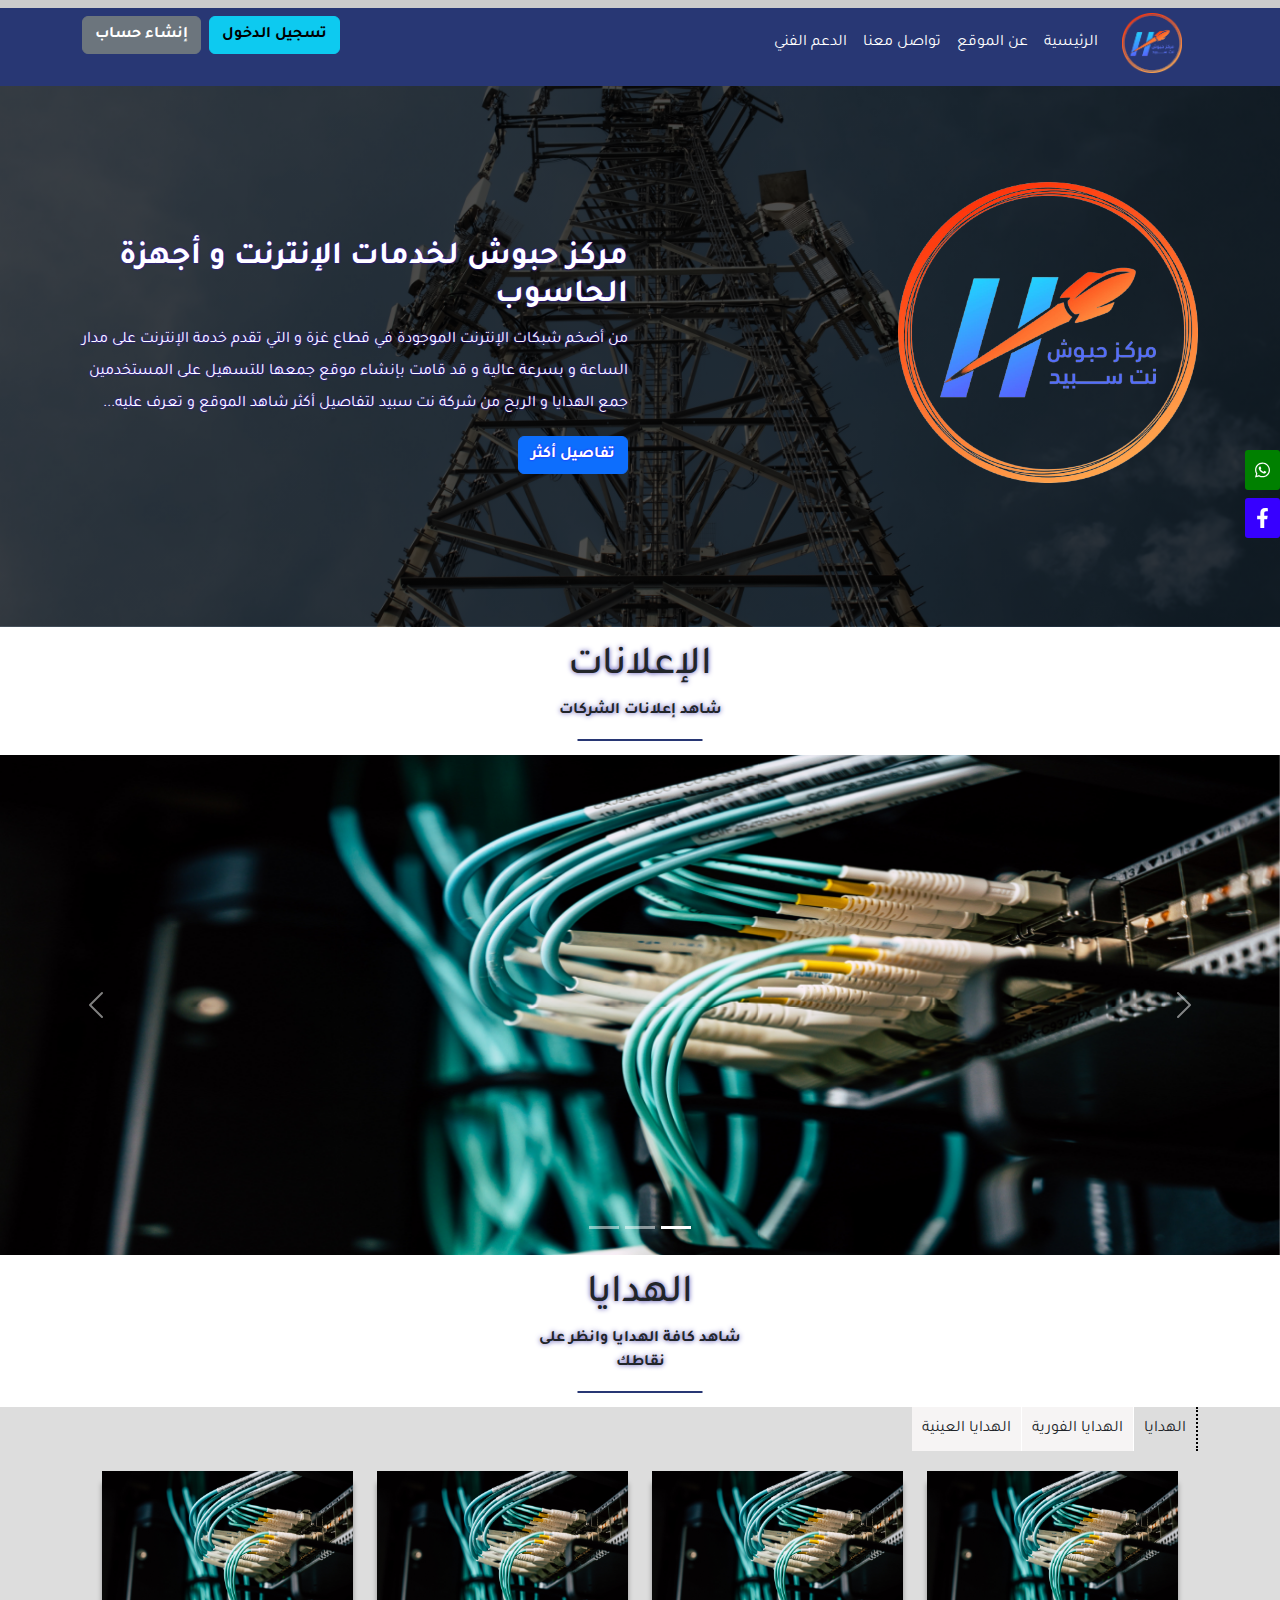
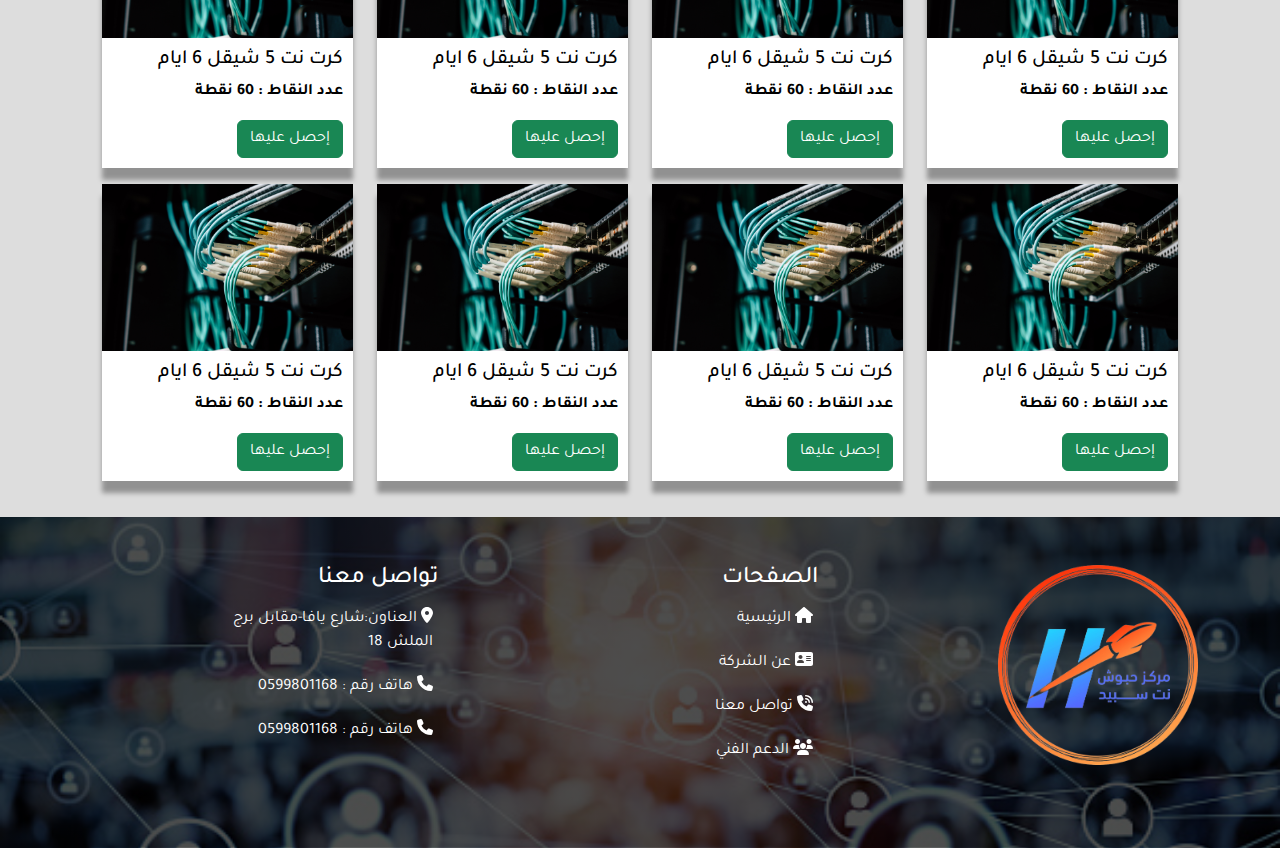
<file: index.html>
<!DOCTYPE html>
<html lang="en">

<head>
    <meta charset="UTF-8">
    <meta http-equiv="X-UA-Compatible" content="IE=edge">
    <meta name="viewport" content="width=device-width, initial-scale=1.0">
    <title>شركة نت سبيد || NET SPEED</title>
    <!-- Custom Link Icon Websit -->
    <link rel="icon" href="img/logoNew.png">
    <!-- Custom Link Css  -->
    <link rel="stylesheet" href="css/style.css">
    <!-- Custom Link Bootstrab  Style Css -->
    <link rel="stylesheet" href="css/bootstrap.min.css">
    <!-- Custome Link FontAwosem Css -->
    <link rel="stylesheet" href="css/all.css">
    <!-- Custom Link Google Font -->
    <link rel="preconnect" href="https://fonts.googleapis.com">
    <link rel="preconnect" href="https://fonts.gstatic.com" crossorigin>
    <link href="https://fonts.googleapis.com/css2?family=Tajawal:wght@200;400&display=swap" rel="stylesheet">
</head>

<body>
    <!-- Start Code Scroll Top -->
    <div class="header">
        <div class="progress-container">
            <div class="progress-bar" id="myBar">
            </div>
        </div>
    </div>
    <!-- Finsh Code Scroll Top -->

    <!-- Start Code Navbar -->
    <nav class="navbar navbar-expand-lg  align-items-center">
        <div class="container">
            <a class="navbar-brand ms-3" href="index.html">
                <img src="img/logoNew.png" class="img-fluid" width="100" alt="">
            </a>
            <button class="navbar-toggler" type="button" data-bs-toggle="collapse"
                data-bs-target="#navbarSupportedContent" aria-controls="navbarSupportedContent" aria-expanded="false"
                aria-label="Toggle navigation">
                <i class="fa-regular fa-chart-bar"></i>
            </button>
            <div class="collapse navbar-collapse" id="navbarSupportedContent">
                <ul class="navbar-nav ms-auto mb-2 mb-lg-0">
                    <li class="nav-item">
                        <a class="nav-link" aria-current="page" href="#">الرئيسية</a>
                    </li>
                    <li class="nav-item">
                        <a class="nav-link" href="#">عن الموقع</a>
                    </li>
                    <li class="nav-item">
                        <a class="nav-link" href="#">تواصل معنا</a>
                    </li>
                    <li class="nav-item">
                        <a class="nav-link" href="#">الدعم الفني</a>
                    </li>
                </ul>
                <a href="login.html" class="btn btn-info fw-bold mb-md-3">تسجيل الدخول</a>
                <a href="rejestar.html" class="btn btn-secondary fw-bold me-2 mb-md-3">إنشاء حساب</a>
            </div>
        </div>
    </nav>
    <!-- Finsh Code Navbar -->
    <!-- Start Code Section About -->
    <div class="aboutUs pt-5 pb-5 text-center text-md-end">
        <div class="container pt-5 pb-5">
            <div class="row align-items-center">
                <div class="colo-lg-6 col-md-6 mb-5">
                    <div class="contAbout">
                        <div class="logoNetsped">
                            <img src="img/logoNew.png" class="img-fluid" width="300" alt="">
                        </div>
                    </div>
                </div>
                <div class="colo-lg-6 col-md-6">
                    <div class="contAboutText">
                        <h2 class="fw-bold">مركز حبوش لخدمات الإنترنت و أجهزة الحاسوب </h2>
                        <p class="lh-lg">من أضخم شبكات الإنترنت الموجودة في قطاع غزة و التي تقدم خدمة الإنترنت على مدار
                            الساعة و بسرعة عالية و قد قامت بإنشاء موقع جمعها للتسهيل على المستخدمين جمع الهدايا و الربح
                            من شركة نت سبيد لتفاصيل أكثر شاهد الموقع و تعرف عليه...</p>
                        <a href="#" class="btn btn-primary fw-bold">تفاصيل أكثر</a>
                    </div>
                </div>
            </div>
        </div>
    </div>
    <!-- Finsh Code Section About -->
    <!-- Start Code main Title -->
    <div class="mainTitle text-center pt-3 pb-3">
        <div class="contentTitle">
            <h1>الإعلانات</h1>
            <p>شاهد إعلانات الشركات</p>
        </div>
    </div>
    <!-- Finsh Code main Title -->
    <!-- Start Code Slider Show -->
    <div id="carouselExampleCaptions" class="carousel slide">
        <div class="carousel-indicators">
            <button type="button" data-bs-target="#carouselExampleCaptions" data-bs-slide-to="0" class="active"
                aria-current="true" aria-label="Slide 1"></button>
            <button type="button" data-bs-target="#carouselExampleCaptions" data-bs-slide-to="1"
                aria-label="Slide 2"></button>
            <button type="button" data-bs-target="#carouselExampleCaptions" data-bs-slide-to="2"
                aria-label="Slide 3"></button>
        </div>
        <div class="carousel-inner">
            <div class="carousel-item active">
                <img src="img/slide1.png" class="d-block w-100" alt="...">
            </div>
            <div class="carousel-item">
                <img src="img/slide2.png" class="d-block w-100" alt="...">
            </div>
            <div class="carousel-item">
                <img src="img/slide3.png" class="d-block w-100" alt="...">
            </div>
        </div>
        <button class="carousel-control-prev" type="button" data-bs-target="#carouselExampleCaptions"
            data-bs-slide="prev">
            <span class="carousel-control-prev-icon" aria-hidden="true"></span>
            <span class="visually-hidden">Previous</span>
        </button>
        <button class="carousel-control-next" type="button" data-bs-target="#carouselExampleCaptions"
            data-bs-slide="next">
            <span class="carousel-control-next-icon" aria-hidden="true"></span>
            <span class="visually-hidden">Next</span>
        </button>
    </div>
    <!-- Finsh Code Slider Show -->
    <!-- Start Code main Title -->
    <div class="mainTitle text-center pt-3 pb-3">
        <div class="contentTitle">
            <h1>الهدايا</h1>
            <p>شاهد كافة الهدايا وانظر على نقاطك</p>
        </div>
    </div>
    <!-- Finsh Code main Title -->
    <!--Start Code Tabs -->
    <div class="AllTaps">
        <div class="container">
            <ul class="tabs">
                <li class="active" data-cont=".one">الهدايا </li>
                <li data-cont=".two">الهدايا الفورية</li>
                <li data-cont=".three">الهدايا العينية</li>
            </ul>
            <div class="content">
                <div class="one">
                    <div class="row">
                        <div class="col-lg-3 col-md-4 mb-3">
                            <div class="cards">
                                <div class="photo_cards">
                                    <img src="img/slide1.png" class="img-fluid" alt="">
                                </div>
                                <div class="content_card">
                                    <h5>كرت نت 5 شيقل 6 ايام</h5>
                                    <p>عدد النقاط : 60 نقطة</p>
                                    <a href="" class="btn btn-success">إحصل عليها </a>
                                </div>
                            </div>
                        </div>
                        <div class="col-lg-3 col-md-4 mb-3">
                            <div class="cards">
                                <div class="photo_cards">
                                    <img src="img/slide1.png" class="img-fluid" alt="">
                                </div>
                                <div class="content_card">
                                    <h5>كرت نت 5 شيقل 6 ايام</h5>
                                    <p>عدد النقاط : 60 نقطة</p>
                                    <a href="" class="btn btn-success">إحصل عليها </a>
                                </div>
                            </div>
                        </div>
                        <div class="col-lg-3 col-md-4 mb-3">
                            <div class="cards">
                                <div class="photo_cards">
                                    <img src="img/slide1.png" class="img-fluid" alt="">
                                </div>
                                <div class="content_card">
                                    <h5>كرت نت 5 شيقل 6 ايام</h5>
                                    <p>عدد النقاط : 60 نقطة</p>
                                    <a href="" class="btn btn-success">إحصل عليها </a>
                                </div>
                            </div>
                        </div>
                        <div class="col-lg-3 col-md-4 mb-3">
                            <div class="cards">
                                <div class="photo_cards">
                                    <img src="img/slide1.png" class="img-fluid" alt="">
                                </div>
                                <div class="content_card">
                                    <h5>كرت نت 5 شيقل 6 ايام</h5>
                                    <p>عدد النقاط : 60 نقطة</p>
                                    <a href="" class="btn btn-success">إحصل عليها </a>
                                </div>
                            </div>
                        </div>
                        <div class="col-lg-3 col-md-4 mb-3">
                            <div class="cards">
                                <div class="photo_cards">
                                    <img src="img/slide1.png" class="img-fluid" alt="">
                                </div>
                                <div class="content_card">
                                    <h5>كرت نت 5 شيقل 6 ايام</h5>
                                    <p>عدد النقاط : 60 نقطة</p>
                                    <a href="" class="btn btn-success">إحصل عليها </a>
                                </div>
                            </div>
                        </div>
                        <div class="col-lg-3 col-md-4 mb-3">
                            <div class="cards">
                                <div class="photo_cards">
                                    <img src="img/slide1.png" class="img-fluid" alt="">
                                </div>
                                <div class="content_card">
                                    <h5>كرت نت 5 شيقل 6 ايام</h5>
                                    <p>عدد النقاط : 60 نقطة</p>
                                    <a href="" class="btn btn-success">إحصل عليها </a>
                                </div>
                            </div>
                        </div>
                        <div class="col-lg-3 col-md-4 mb-3">
                            <div class="cards">
                                <div class="photo_cards">
                                    <img src="img/slide1.png" class="img-fluid" alt="">
                                </div>
                                <div class="content_card">
                                    <h5>كرت نت 5 شيقل 6 ايام</h5>
                                    <p>عدد النقاط : 60 نقطة</p>
                                    <a href="" class="btn btn-success">إحصل عليها </a>
                                </div>
                            </div>
                        </div>
                        <div class="col-lg-3 col-md-4 mb-3">
                            <div class="cards">
                                <div class="photo_cards">
                                    <img src="img/slide1.png" class="img-fluid" alt="">
                                </div>
                                <div class="content_card">
                                    <h5>كرت نت 5 شيقل 6 ايام</h5>
                                    <p>عدد النقاط : 60 نقطة</p>
                                    <a href="" class="btn btn-success">إحصل عليها </a>
                                </div>
                            </div>
                        </div>
                    </div>
                </div>
                <div class="two">
                    <div class="row">
                        <div class="col-lg-3 col-md-4 mb-3">
                            <div class="cards">
                                <div class="photo_cards">
                                    <img src="img/slide3.png" class="img-fluid" alt="">
                                </div>
                                <div class="content_card">
                                    <h5>كرت نت 6 ساعات سرعة سوبر</h5>
                                    <p>عدد النقاط :200 نقطة</p>
                                    <a href="" class="btn btn-warning">إحصل عليها </a>
                                </div>
                            </div>
                        </div>
                        <div class="col-lg-3 col-md-4 mb-3">
                            <div class="cards">
                                <div class="photo_cards">
                                    <img src="img/slide3.png" class="img-fluid" alt="">
                                </div>
                                <div class="content_card">
                                    <h5>كرت نت 6 ساعات سرعة سوبر</h5>
                                    <p>عدد النقاط :200 نقطة</p>
                                    <a href="" class="btn btn-warning">إحصل عليها </a>
                                </div>
                            </div>
                        </div>
                        <div class="col-lg-3 col-md-4 mb-3">
                            <div class="cards">
                                <div class="photo_cards">
                                    <img src="img/slide3.png" class="img-fluid" alt="">
                                </div>
                                <div class="content_card">
                                    <h5>كرت نت 6 ساعات سرعة سوبر</h5>
                                    <p>عدد النقاط :200 نقطة</p>
                                    <a href="" class="btn btn-warning">إحصل عليها </a>
                                </div>
                            </div>
                        </div>
                        <div class="col-lg-3 col-md-4 mb-3">
                            <div class="cards">
                                <div class="photo_cards">
                                    <img src="img/slide3.png" class="img-fluid" alt="">
                                </div>
                                <div class="content_card">
                                    <h5>كرت نت 6 ساعات سرعة سوبر</h5>
                                    <p>عدد النقاط :200 نقطة</p>
                                    <a href="" class="btn btn-warning">إحصل عليها </a>
                                </div>
                            </div>
                        </div>
                        <div class="col-lg-3 col-md-4 mb-3">
                            <div class="cards">
                                <div class="photo_cards">
                                    <img src="img/slide3.png" class="img-fluid" alt="">
                                </div>
                                <div class="content_card">
                                    <h5>كرت نت 6 ساعات سرعة سوبر</h5>
                                    <p>عدد النقاط :200 نقطة</p>
                                    <a href="" class="btn btn-warning">إحصل عليها </a>
                                </div>
                            </div>
                        </div>
                        <div class="col-lg-3 col-md-4 mb-3">
                            <div class="cards">
                                <div class="photo_cards">
                                    <img src="img/slide3.png" class="img-fluid" alt="">
                                </div>
                                <div class="content_card">
                                    <h5>كرت نت 6 ساعات سرعة سوبر</h5>
                                    <p>عدد النقاط :200 نقطة</p>
                                    <a href="" class="btn btn-warning">إحصل عليها </a>
                                </div>
                            </div>
                        </div>
                        <div class="col-lg-3 col-md-4 mb-3">
                            <div class="cards">
                                <div class="photo_cards">
                                    <img src="img/slide3.png" class="img-fluid" alt="">
                                </div>
                                <div class="content_card">
                                    <h5>كرت نت 6 ساعات سرعة سوبر</h5>
                                    <p>عدد النقاط :200 نقطة</p>
                                    <a href="" class="btn btn-warning">إحصل عليها </a>
                                </div>
                            </div>
                        </div>
                        <div class="col-lg-3 col-md-4 mb-3">
                            <div class="cards">
                                <div class="photo_cards">
                                    <img src="img/slide3.png" class="img-fluid" alt="">
                                </div>
                                <div class="content_card">
                                    <h5>كرت نت 6 ساعات سرعة سوبر</h5>
                                    <p>عدد النقاط :200 نقطة</p>
                                    <a href="" class="btn btn-warning">إحصل عليها </a>
                                </div>
                            </div>
                        </div>
                    </div>
                </div>
                <div class="three">
                    <div class="row">
                        <div class="col-lg-3 col-md-4 mb-3">
                            <div class="cards">
                                <div class="photo_cards">
                                    <img src="img/slide2.png" class="img-fluid" alt="">
                                </div>
                                <div class="content_card">
                                    <h5>مايك كيروكي</h5>
                                    <p>عدد النقاط :200 نقطة</p>
                                    <a href="" class="btn btn-info">إحصل عليها </a>
                                </div>
                            </div>
                        </div>
                        <div class="col-lg-3 col-md-4 mb-3">
                            <div class="cards">
                                <div class="photo_cards">
                                    <img src="img/slide2.png" class="img-fluid" alt="">
                                </div>
                                <div class="content_card">
                                    <h5>مايك كيروكي</h5>
                                    <p>عدد النقاط :200 نقطة</p>
                                    <a href="" class="btn btn-info">إحصل عليها </a>
                                </div>
                            </div>
                        </div>
                        <div class="col-lg-3 col-md-4 mb-3">
                            <div class="cards">
                                <div class="photo_cards">
                                    <img src="img/slide2.png" class="img-fluid" alt="">
                                </div>
                                <div class="content_card">
                                    <h5>مايك كيروكي</h5>
                                    <p>عدد النقاط :200 نقطة</p>
                                    <a href="" class="btn btn-info">إحصل عليها </a>
                                </div>
                            </div>
                        </div>
                        <div class="col-lg-3 col-md-4 mb-3">
                            <div class="cards">
                                <div class="photo_cards">
                                    <img src="img/slide2.png" class="img-fluid" alt="">
                                </div>
                                <div class="content_card">
                                    <h5>مايك كيروكي</h5>
                                    <p>عدد النقاط :200 نقطة</p>
                                    <a href="" class="btn btn-info">إحصل عليها </a>
                                </div>
                            </div>
                        </div>
                        <div class="col-lg-3 col-md-4 mb-3">
                            <div class="cards">
                                <div class="photo_cards">
                                    <img src="img/slide2.png" class="img-fluid" alt="">
                                </div>
                                <div class="content_card">
                                    <h5>مايك كيروكي</h5>
                                    <p>عدد النقاط :200 نقطة</p>
                                    <a href="" class="btn btn-info">إحصل عليها </a>
                                </div>
                            </div>
                        </div>
                        <div class="col-lg-3 col-md-4 mb-3">
                            <div class="cards">
                                <div class="photo_cards">
                                    <img src="img/slide2.png" class="img-fluid" alt="">
                                </div>
                                <div class="content_card">
                                    <h5>مايك كيروكي</h5>
                                    <p>عدد النقاط :200 نقطة</p>
                                    <a href="" class="btn btn-info">إحصل عليها </a>
                                </div>
                            </div>
                        </div>
                        <div class="col-lg-3 col-md-4 mb-3">
                            <div class="cards">
                                <div class="photo_cards">
                                    <img src="img/slide2.png" class="img-fluid" alt="">
                                </div>
                                <div class="content_card">
                                    <h5>مايك كيروكي</h5>
                                    <p>عدد النقاط :200 نقطة</p>
                                    <a href="" class="btn btn-info">إحصل عليها </a>
                                </div>
                            </div>
                        </div>
                        <div class="col-lg-3 col-md-4 mb-3">
                            <div class="cards">
                                <div class="photo_cards">
                                    <img src="img/slide2.png" class="img-fluid" alt="">
                                </div>
                                <div class="content_card">
                                    <h5>مايك كيروكي</h5>
                                    <p>عدد النقاط :200 نقطة</p>
                                    <a href="" class="btn btn-info">إحصل عليها </a>
                                </div>
                            </div>
                        </div>
                    </div>
                </div>
            </div>
        </div>
    </div>
    <!--Finsh Code Tabs -->

    <!-- Start Code Footer -->
    <div class="footer pt-5 pb-5 text-center text-md-end justify-content-center align-items-center">
        <div class="container">
            <div class="row">
                <div class="col-lg-4 col-md-6 mb-3 bor">
                    <div class="logoFooter">
                        <img src="img/logoNew.png" class="img-fluid" alt="">
                    </div>
                </div>
                <div class="col-lg-4 col-md-6 mb-3 bor">
                    <ul>
                        <h4>الصفحات</h4>
                        <li><a href="#"><i class="fa-solid fa-house"></i> الرئيسية</a></li>
                        <li><a href="#"><i class="fa-solid fa-address-card"></i> عن الشركة</a></li>
                        <li><a href="#"><i class="fa-solid fa-phone-volume"></i> تواصل معنا </a></li>
                        <li><a href="#"><i class="fa-solid fa-users"></i> الدعم الفني </a></li>
                    </ul>
                </div>
                <div class="col-lg-4 col-md-6 mb-3 bor">
                    <ul>
                        <h4>تواصل معنا </h4>
                        <li><a href=""><i class="fa-solid fa-location-dot"></i> العناون:شارع يافا-مقابل برج<br> الملش 18</a></li>
                        <li><a href="tel:0595055626"><i class="fa-solid fa-phone"></i> هاتف رقم : 0599801168</a></li>
                        <li><a href="tel:0599801168"><i class="fa-solid fa-phone"></i> هاتف رقم : 0599801168</a></li>
                    </ul>
                </div>
            </div>
        </div>
    </div>
    <!-- Finsh Code Footer -->
    <!-- Start Code Social Media -->
    <div class="social_mesia">
        <div class="icon">
            <a href="http://wa.me/+972595055626" target="_blank"><i class="fa-brands fa-whatsapp"></i></a>
            <a href="https://www.facebook.com/centrhaboush?mibextid=ZbWKwL" target="_blank"><i class="fa-brands fa-facebook-f"></i></a>
        </div>
    </div>
    <!-- Finsh Code Social Media -->
    <!-- Script Main Edit Me -->
    <script src="js/main.js"></script>
    <!-- Script Bootstrab Js -->
    <script src="js/bootstrap.bundle.min.js"></script>
    <!-- Script FontAwsome Js  -->
    <script src="js/all.min.js"></script>
</body>

</html>
</file>
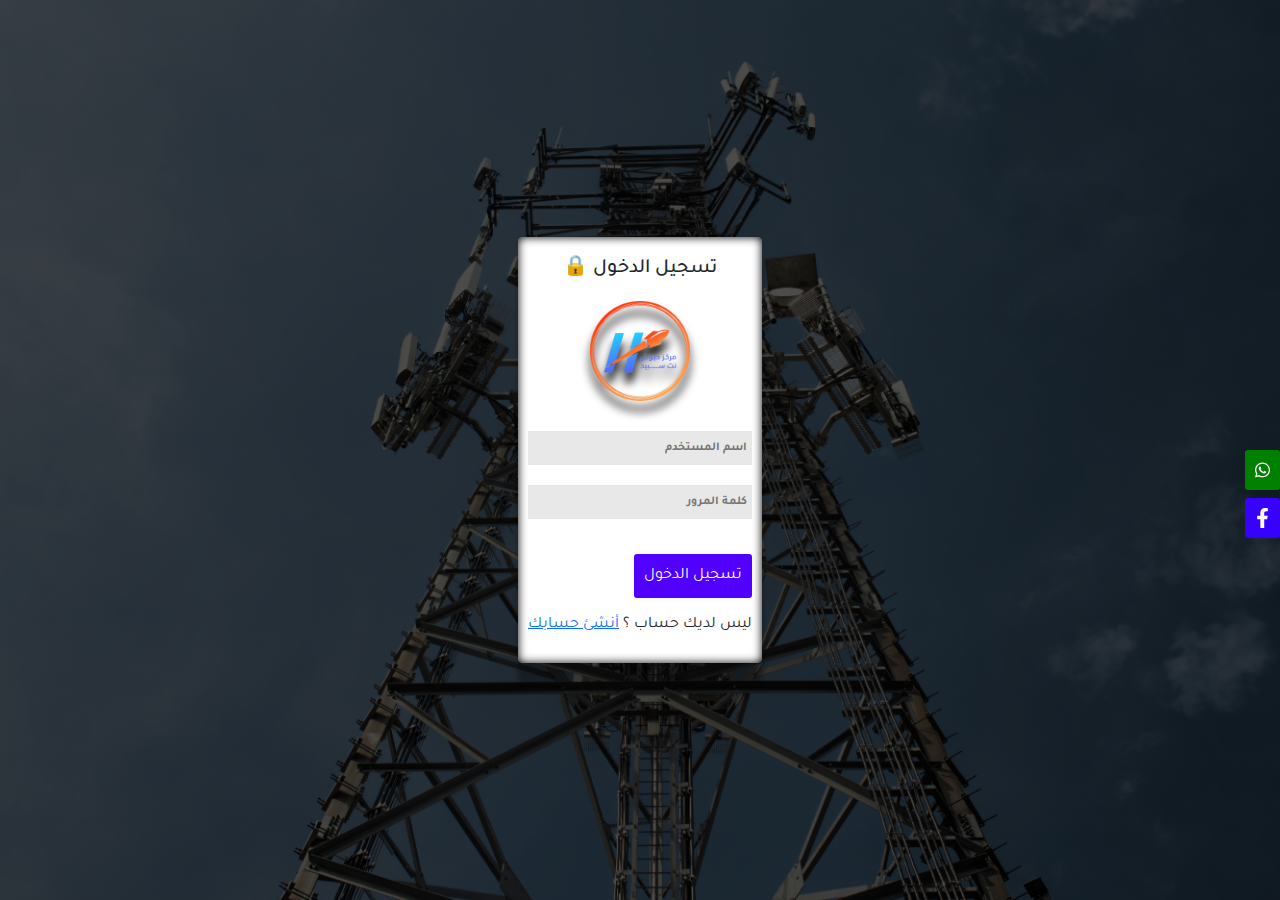
<file: login.html>
<!DOCTYPE html>
<html lang="en">

<head>
    <meta charset="UTF-8">
    <meta http-equiv="X-UA-Compatible" content="IE=edge">
    <meta name="viewport" content="width=device-width, initial-scale=1.0">
    <title>تسجيل الدخول || نت سبيد</title>
    <!-- Custom Link Icon Websit -->
    <link rel="icon" href="img/logoNew.png">
    <!-- Custom Link Css  -->
    <link rel="stylesheet" href="css/style.css">
    <!-- Custom Link Bootstrab  Style Css -->
    <link rel="stylesheet" href="css/bootstrap.min.css">
    <!-- Custome Link FontAwosem Css -->
    <link rel="stylesheet" href="css/all.css">
    <!-- Custom Link Google Font -->
    <link rel="preconnect" href="https://fonts.googleapis.com">
    <link rel="preconnect" href="https://fonts.gstatic.com" crossorigin>
    <link href="https://fonts.googleapis.com/css2?family=Tajawal:wght@200;400&display=swap" rel="stylesheet">
</head>

<body>
    <div class="login">
        <div class="form_login">
            <form action="" method="post">
                <div class="logo_login">
                    <h5>تسجيل الدخول 🔒</h5>
                    <img src="img/logoNew.png" width="100" alt="">
                </div>
                <div>
                    <input type="text" name="" id="" placeholder="اسم المستخدم" required>
                </div>
                <div>
                    <input type="text" name="" id="" placeholder="كلمة المرور" required>
                </div>
                <button name="">تسجيل الدخول</button>
                <p>ليس لديك حساب ؟ <a href="rejestar.html">أنشئ حسابك</a></p>
            </form>
        </div>
    </div>
    <!-- Start Code Social Media -->
    <div class="social_mesia">
        <div class="icon">
            <a href="http://wa.me/+972595055626" target="_blank"><i class="fa-brands fa-whatsapp"></i></a>
            <a href="https://www.facebook.com/centrhaboush?mibextid=ZbWKwL" target="_blank"><i class="fa-brands fa-facebook-f"></i></a>
        </div>
    </div>
    <!-- Finsh Code Social Media -->
    <!-- Script Main Edit Me -->
    <script src="js/main.js"></script>
    <!-- Script Bootstrab Js -->
    <script src="js/bootstrap.bundle.min.js"></script>
    <!-- Script FontAwsome Js  -->
    <script src="js/all.min.js"></script>
</body>

</html>
</file>
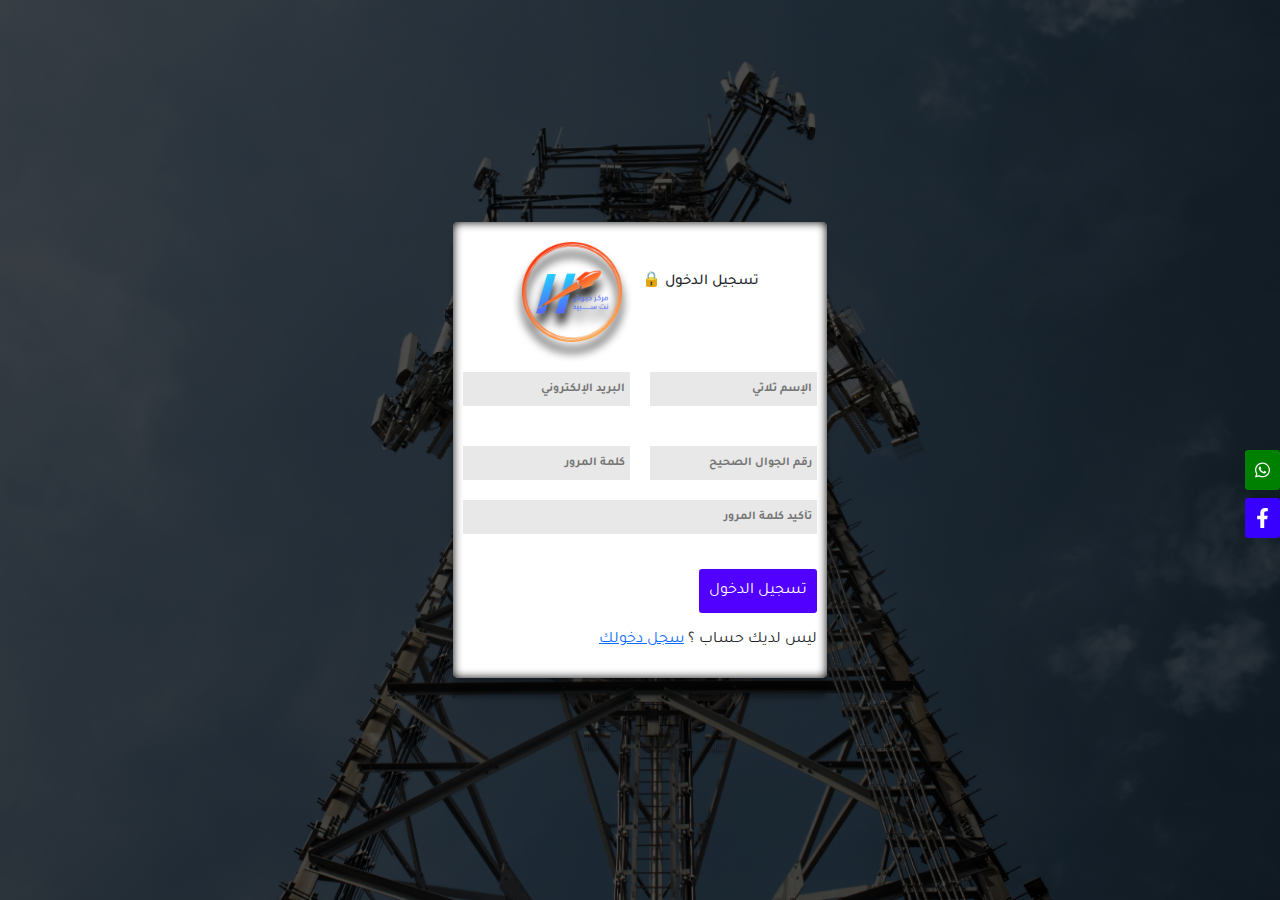
<file: rejestar.html>
<!DOCTYPE html>
<html lang="en">

<head>
    <meta charset="UTF-8">
    <meta http-equiv="X-UA-Compatible" content="IE=edge">
    <meta name="viewport" content="width=device-width, initial-scale=1.0">
    <title>تسجيل الدخول || نت سبيد</title>
    <!-- Custom Link Icon Websit -->
    <link rel="icon" href="img/logoNew.png">
    <!-- Custom Link Css  -->
    <link rel="stylesheet" href="css/style.css">
    <!-- Custom Link Bootstrab  Style Css -->
    <link rel="stylesheet" href="css/bootstrap.min.css">
    <!-- Custome Link FontAwosem Css -->
    <link rel="stylesheet" href="css/all.css">
    <!-- Custom Link Google Font -->
    <link rel="preconnect" href="https://fonts.googleapis.com">
    <link rel="preconnect" href="https://fonts.gstatic.com" crossorigin>
    <link href="https://fonts.googleapis.com/css2?family=Tajawal:wght@200;400&display=swap" rel="stylesheet">
</head>

<body>
    <div class="login rejestar">
        <div class="form_login">
            <form action="" method="post">
                <div class="logo_login">
                    <h5>تسجيل الدخول 🔒</h5>
                    <img src="img/logoNew.png" width="100" alt="">
                </div>
                <div>
                    <input type="text" name="" id="" placeholder="الإسم ثلاثي" required>
                    <input type="email" name="" id="" placeholder="البريد الإلكتروني" required>
                </div>
                <div>
                </div>
                <div>
                    <input type="number" name="" id="" placeholder="رقم الجوال الصحيح" required>
                    <input type="password" name="" id="" placeholder="كلمة المرور" required>
                </div>
                <div>
                    <input type="password" name="" id="" placeholder="تأكيد كلمة المرور" required>
                </div>
                <button name="">تسجيل الدخول</button>
                <p>ليس لديك حساب ؟ <a href="login.html">سجل دخولك</a></p>
            </form>
        </div>
    </div>
    <!-- Start Code Social Media -->
    <div class="social_mesia">
        <div class="icon">
            <a href="http://wa.me/+972595055626" target="_blank"><i class="fa-brands fa-whatsapp"></i></a>
            <a href="https://www.facebook.com/centrhaboush?mibextid=ZbWKwL" target="_blank"><i class="fa-brands fa-facebook-f"></i></a>
        </div>
    </div>
    <!-- Finsh Code Social Media -->
    <!-- Script Main Edit Me -->
    <script src="js/main.js"></script>
    <!-- Script Bootstrab Js -->
    <script src="js/bootstrap.bundle.min.js"></script>
    <!-- Script FontAwsome Js  -->
    <script src="js/all.min.js"></script>
</body>

</html>
</file>
<file: css/style.css>
* {
    margin: 0;
    padding: 0;
    box-sizing: border-box;
    font-family: 'Tajawal', sans-serif;
}

:root {
    --bg-nav: #283774;
    --color-white: #fff;
}

html {
    scroll-behavior: smooth;
}

::-webkit-scrollbar {
    width: 5px;
}

::-webkit-scrollbar-thumb {
    background: #2792F4;
}

::-webkit-scrollbar-thumb:hover {
    background: #014c928c;
}

body {
    direction: rtl;
}

/* Start Style Scroll */
.header {
    position: fixed;
    top: 0;
    z-index: 1;
    width: 100%;
    background-color: #f1f1f1;
}
.progress-container {
    width: 100%;
    height: 8px;
    background: #ccc;
}
.header .progress-bar {
    height: 8px;
    background: #5100ff;
    width: 0%;
}
/* Finsh Style Scroll */

/* Start Style navbar */
.navbar {
    background-color: var(--bg-nav);
}

.navbar .navbar-brand img {
    max-width: 60px;
}

.navbar .navbar-nav .nav-link {
    color: var(--color-white);
    transition: 0.3s ease-in-out;
}

.navbar .navbar-nav .nav-link:hover,
.navbar .navbar-nav .nav-link:focus {
    color: black;
}

.navbar .navbar-toggler {
    border-radius: 2px;
}

.navbar .navbar-toggler svg {
    color: var(--color-white);
}

.navbar .navbar-toggler:focus {
    box-shadow: none;
    border: 1px solid var(--color-white);
    border-radius: 5px;
}

/* Finsh Stle Navbar */

/* Start Style About US */
.aboutUs {
    background: linear-gradient(#000000b2, #000000b2), url(../img/aboutback.jpg);
    background-size: cover;
    background-position: center;
}

.aboutUs .contAboutText {
    color: var(--color-white);
    text-shadow: 0 0 2px #3700ff;
    position: relative;
    z-index: inherit;
}

.aboutUs .contAbout .logoNetsped img {
    animation: anmationLogo 3s linear 2s infinite alternate;
}

@media(max-width:500px) {
    .aboutUs .contAbout .logoNetsped img {
        max-width: 150px;
    }
    .footer .bor{
        padding: 5px;
        border-bottom: 2px solid #fff;
    }
}

@keyframes anmationLogo {
    0% {
        transform: translateX(30px);
    }

    25% {
        transform: translateY(25px);
        transform: scale(1.1);
    }

    50% {
        transform: translateX(50px);
        transform: scale(1.2);
    }

    75% {
        transform: translateY(75px);
        transform: scale(1.3);
    }

    100% {
        transform: translateY(100px);
    }
}

/* Finsh Style About US */

/* Start Style Code Min Title */
.mainTitle {
    position: relative;
    max-width: 250px;
    margin: auto;
    font-weight: bold;
    text-shadow: 0 0 5px #4f47af;
}

.mainTitle .contentTitle::after {
    position: absolute;
    content: '';
    width: 50%;
    height: 2px;
    background-color: #283774;
    transform: translate(50%);
}

/* Finsh Style Code Min Title */


/* Start Code Slide Show */
.carousel .carousel-inner .carousel-item img {
    width: 100%;
    height: 500px;
}

.carousel .carousel-inner .carousel-caption {
    bottom: 0;
    font-weight: bold;
    border-radius: 20px;
    color: black;

}

.carousel .carousel-inner .carousel-caption h5 {
    font-weight: 800;
}

/* Finsh Code Slide Show */

/* Start Code Tabs */
.AllTaps {
    background-color: #ddd;

}

.AllTaps .cards {
    box-shadow: 0 12px 5px #00000057;
}

.tabs {
    display: flex;
    list-style: none;
    padding: 0;
    margin: 0;
}

.tabs li {
    padding: 10px;
    background-color: #f6f4f4;
    border-right: 1px solid white;
    cursor: pointer;
    transition: 0.2s;
}

.tabs li.active,
.tabs li:hover {
    background-color: #ddd;
    border-right: 2px dotted #000;
}

.content {
    background-color: #ddd;
}

.content>div {
    padding: 20px;
}

.content>div:not(:first-child) {
    display: none;
}

.AllTaps .cards {
    background-color: var(--color-white);
}

.AllTaps .cards .photo_cards img {
    transition: 0.3s ease-in-out;
    overflow: hidden;
    object-fit: cover;
    background-position: center;
    background-color: #283774;
}

.AllTaps .cards .photo_cards img:hover {
    transform: rotate(1deg);
    border-radius: 5px;
    opacity: 0.8;
}

.AllTaps .cards .content_card {
    padding: 10px;
    font-weight: bold;
    color: black;
}

/* Finsh Code Tabs */

/* Start Style Footer */
.footer {
    background: linear-gradient(#000000b2, #000000b2), url(../img/backgrounFooter.jpg);
    background-repeat: no-repeat;
    background-size: cover;
    background-position: center;
    color: var(--color-white);
}


.footer .logoFooter img {
    max-width: 200px;
}

.footer ul {
    list-style: none;
}

.footer ul li {
    transition: 0.3s ease-in-out;
    margin-bottom: 10px;
    padding: 5px;
}

.footer ul li:hover {
    margin-right: 10px;
}

.footer a {
    text-decoration: none;
    color: var(--color-white);
}

/* Finsh Style Footer */

/* Start Stayle Social Media */
.social_mesia {
    position: fixed;
    right: 0;
    top: 50%;
}

.social_mesia .icon {
    display: flex;
    flex-direction: column;
}

.social_mesia .icon svg {
    padding: 10px;
    width: 15px;
    height: 20px;
    border-radius: 3px;
    transition: 0.3s ease-in-out;
}

.social_mesia .icon svg:hover {
    margin-right: 10px;
}

.social_mesia .icon .fa-whatsapp {
    background-color: green;
    color: var(--color-white);
}

.social_mesia .icon .fa-facebook-f {
    background-color: #3700ff;
    color: var(--color-white);
}

/* Start Stayle Social Media */

/* Start Style Span Up */ 
@keyframes upDown {
    50% {
        transform: translateY(10px);
    }
}
/* Finsh Style Span Up */

/* Start Style Page Login And Regestr */
.login{
    width: 100%;
    height: 100vh;
    background: linear-gradient(#000000b2, #000000b2), url(../img/aboutback.jpg);
    background-size: cover;
    background-position: center;
    position: relative;
    display: flex;
    justify-content: center;
    align-items: center;
}
.login .form_login{
    background-color: #ffffff;
    padding: 10px;
    border-radius: 5px;
    box-shadow: inset 0 0px 10px #000 ,
                      0px 20px 5px #0000004a;
}
.login .form_login form .logo_login{
    text-align: center;
    padding: 10px;
}
.login .form_login form .logo_login img{
    filter: drop-shadow( 0 10px 5px #000);
}
.login .form_login form .logo_login h5{
    margin-bottom: 20px;
}
.login .form_login form div{
    margin-bottom: 20px;
}
.login .form_login form div input{
    padding: 5px;
    width: 100%;
    border: none;
    background-color: #cccccc73;
}
.login .form_login form div input[type="number"]::-webkit-inner-spin-button{
    -webkit-appearance: none;
    -moz-appearance: none;
    appearance: none;
}
.login .form_login form div input:focus{
    background-color:#e9e9e96d ;
    outline: none;
    border: 1px solid #5100ff;
    border-radius: 2px;
}
.login .form_login form div input::placeholder{
    font-size: 12px;
    font-weight: bold;
}
.login .form_login form div label{
    width: 200px;
    margin-bottom: 10px;
}
.login .form_login form button{
    border: none;
    outline: none;
    margin: 15px 0;
    padding: 10px;
    border-radius: 3px;
    background-color: #5100ff;
    color: #fff;
}
.login .form_login form button:hover{
    opacity: 0.8;
}

.rejestar .form_login h5 {
    font-size: 15px;
}
.rejestar form div{
    display: flex;
    justify-content: center;
    align-items: center;
    gap: 20px;
}
/* Finsh Style Page Login And Regestr */
</file>
